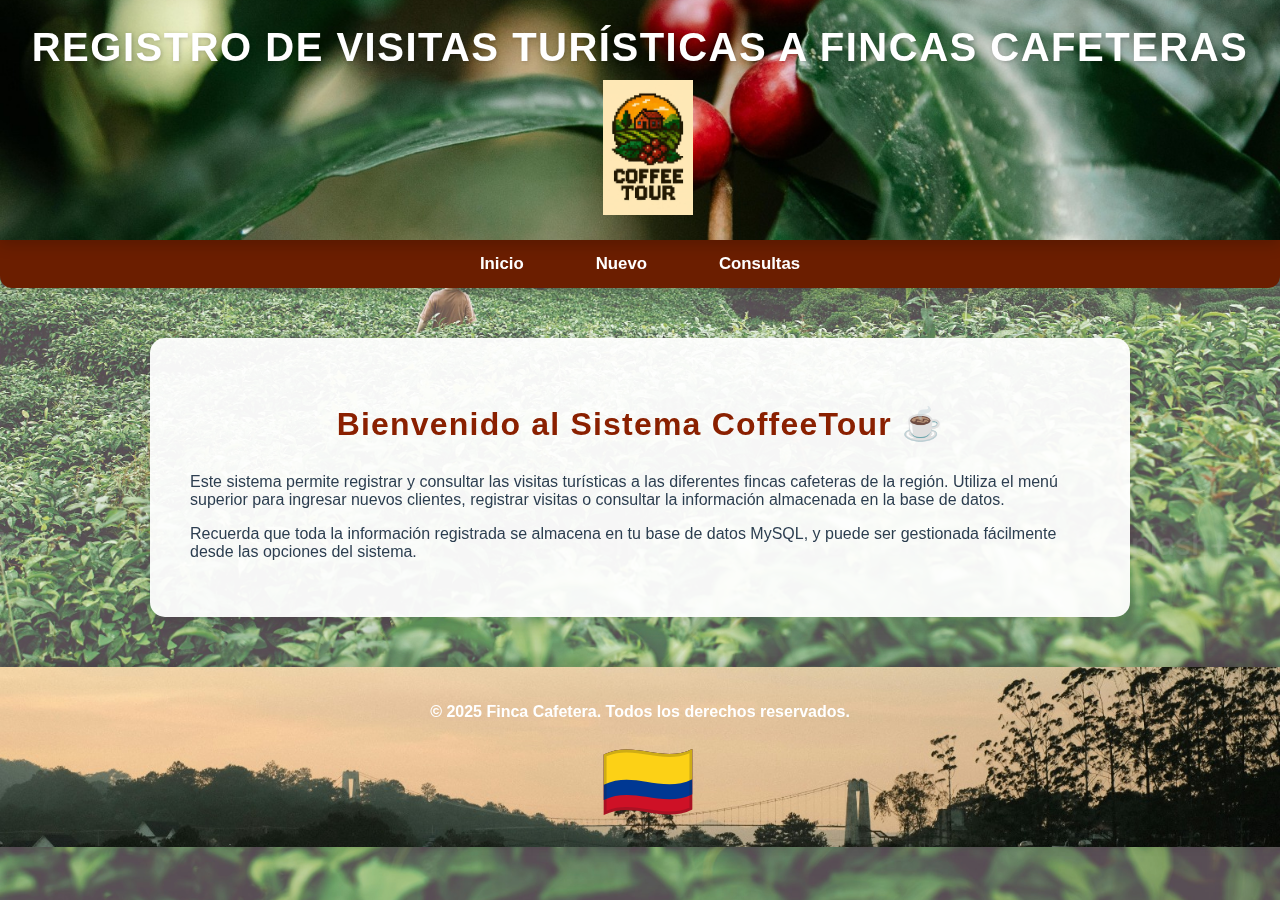
<file: cafeteras_visitas/index.html>
<!DOCTYPE html>
<html lang="es">
<head>
  <meta charset="UTF-8" />
  <meta name="viewport" content="width=device-width, initial-scale=1.0" />
  <title>Sistema de Visitas a Fincas Cafeteras</title>
  <link rel="stylesheet" href="css/style.css" />
</head>
<body>
  <header>
    <div class="logo-container">
  
      <h1>
        Registro de Visitas Turísticas a Fincas Cafeteras
        <img src="img/logo.jpeg" alt="Logo Mini" class="logo-mini" />
      </h1>
    </div>
  </header>

  <nav>
    <ul>
      <li><a href="index.html">Inicio</a></li>
      <li>
        <a href="#">Nuevo</a>
        <ul>
          <li><a href="clientes/nuevo_cliente.php">Nuevo Cliente</a></li>
          <li><a href="visitas/nueva_visita.php">Nueva Visita</a></li>
        </ul>
      </li>
      <li>
        <a href="#">Consultas</a>
        <ul>
          <li><a href="consultas/consultar_clientes.php">Consultar Clientes</a></li>
          <li><a href="consultas/consultar_visitas.php">Consultar Visitas</a></li>
        </ul>
      </li>
    </ul>
  </nav>

  <section>
    <h2>Bienvenido al Sistema CoffeeTour ☕</h2>
    <p>
      Este sistema permite registrar y consultar las visitas turísticas a las diferentes
      fincas cafeteras de la región. Utiliza el menú superior para ingresar nuevos clientes,
      registrar visitas o consultar la información almacenada en la base de datos.
    </p>
    <p>
      Recuerda que toda la información registrada se almacena en tu base de datos MySQL,
      y puede ser gestionada fácilmente desde las opciones del sistema.
    </p>
  </section>

  <footer>
    <p>&copy; 2025 Finca Cafetera. Todos los derechos reservados.</p>
    <img src="img/col.svg" alt="Logo Mini" class="logo-mini" />
  </footer>
</body>
</html>
</file>
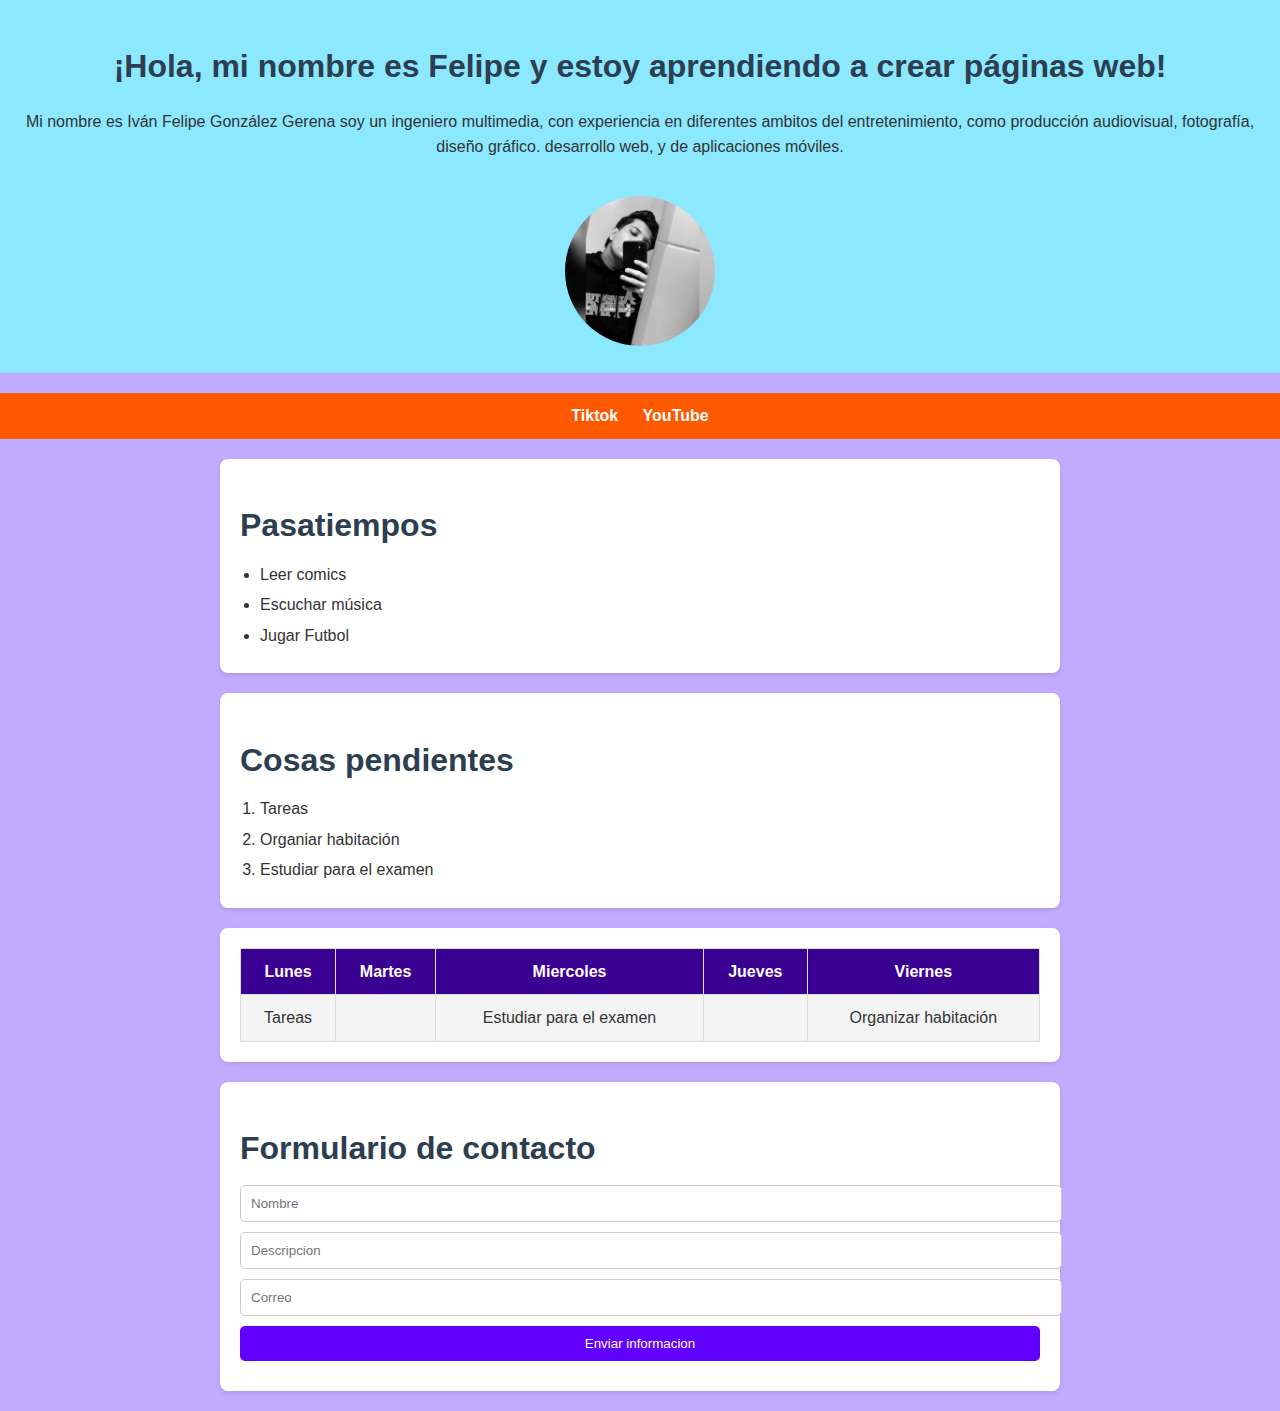
<file: Laboratorio 4 Ivan Gonzalez/index.html>
<!DOCTYPE html>
<html lang="en">
<head>
    <meta charset="UTF-8">
    <meta name="viewport" content="width=device-width, initial-scale=1.0">
    <title>Sobre Mi</title>

    <link rel="stylesheet" href="./styles.css">
</head>
<body>
    <div id="about-me">
        <h1>¡Hola, mi nombre es Felipe y estoy aprendiendo a crear páginas web!</h1>
    
        <p>
            Mi nombre es Iván Felipe González Gerena soy un ingeniero multimedia, con experiencia en diferentes ambitos del entretenimiento, como producción audiovisual, fotografía, diseño gráfico. desarrollo web, y de aplicaciones móviles.

        </p>
    
        <img src="./imagen.jpg" alt="Logo">
    </div>

    <div id="links">
        <a href="https://www.tiktok.com/">Tiktok</a>
        <a href="https://www.youtube.com/">YouTube</a>
    </div>
    
    <div class="hobbies">
        <h1>Pasatiempos</h1>
        <ul>
            <li>Leer comics</li>
            <li>Escuchar música</li>
            <li>Jugar Futbol</li>
        </ul>
    </div>

    <div class="tasks">
        <h1>Cosas pendientes</h1>
        <ol>
            <li>Tareas</li>
            <li>Organiar habitación</li>
            <li>Estudiar para el examen</li>
        </ol>
    </div>

    <div class="schedule">
        <table border="1">
            <thead>
                <tr>
                    <th>Lunes</th>
                    <th>Martes</th>
                    <th>Miercoles</th>
                    <th>Jueves</th>
                    <th>Viernes</th>
                </tr>
            </thead>
            <tbody>
                <tr>
                    <td>Tareas</td>
                    <td></td>
                    <td>Estudiar para el examen</td>
                    <td></td>
                    <td>Organizar habitación</td>
                </tr>
            </tbody>
        </table>
    </div>

    <div class="contact-form">
        <h1>Formulario de contacto</h1>
        <form action="">
            <input required type="text" id="nombre" placeholder="Nombre">
            <input required type="text" id="descripcion" placeholder="Descripcion">
            <input required type="email" id="correo" placeholder="Correo">
            <button type="submit" id="form-button">Enviar informacion</button>
        </form>
    </div>

    <script src="./main.js"></script>
</body>
</html>
</file>
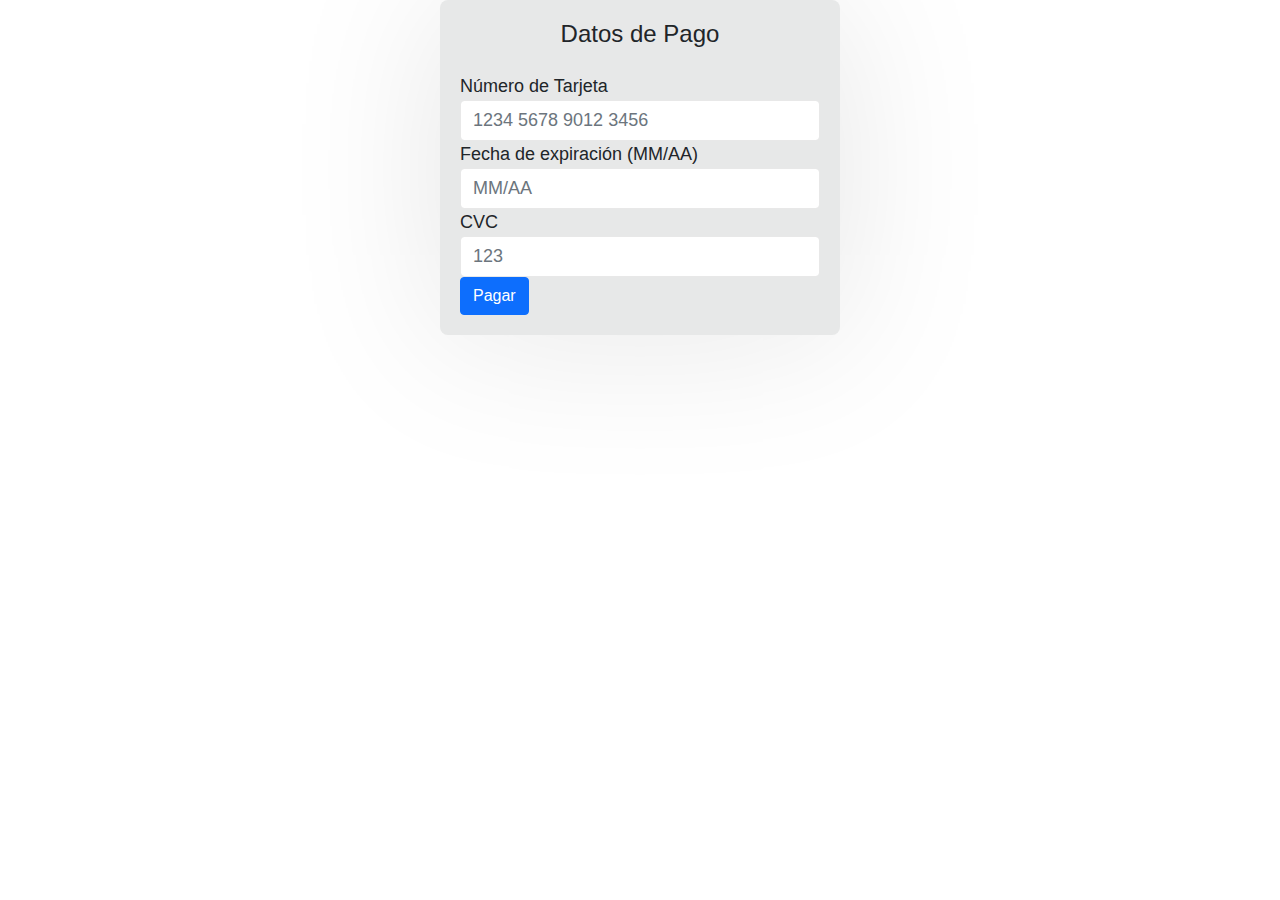
<file: laboratorio 6/laboratorio 6/pago.html>
<!DOCTYPE html>
<html lang="en">
<head>
    <meta charset="UTF-8">
    <meta name="viewport" content="width=device-width, initial-scale=1.0">
    <title>Pago</title>
        <!-- css-->
        <link rel="stylesheet" href="assets/css/bootstrap.min.css">
        <link rel="stylesheet" href="assets/css/templatemo.css">
        <link rel="stylesheet" href="assets/css/custom.css">
        <link rel="stylesheet" href="assets/css/fontawesome.min.css">
<style>
    .payment-form{
        max-width: 400px;
        margin: auto;
        padding: 20px;
        background-color: rgb(231, 232, 232);
        border-radius: 8px;
        box-shadow: 0 2px 10pc rgba(0, 0, 0, 0.1);
    }
</style>

</head>
<body>
    <div class="payment-form">
        <h1 class="h4 mb-4 text-center">Datos de Pago</h1>
        <form id="payment-form">
            <div class="form-group">
                <label for="card-number">Número de Tarjeta</label>
                <input type="text" class="form-control" id="card-number" placeholder="1234 5678 9012 3456" required>
            </div>
            <div class="form-group">
                <label for="expiry-date">Fecha de expiración (MM/AA)</label>
                <input type="text" class="form-control" id="expiry-date" placeholder="MM/AA" required>
            </div>
            <div class="form-group">
                <label for="cvc">CVC</label>
                <input type="text" class="form-control" id="cvc" placeholder="123" required>
            </div>
            <button type="submit" class="btn btn-primary btn-block">Pagar</button>
        </form>
    </div>
</body>
</html>
</file>
<file: cafeteras_visitas/css/style.css>
/* ===============================
   ESTILOS GENERALES
================================= */

body {
  
  font-family:  "Segoe UI", Arial, sans-serif;
  color: #2c3e50; /* tono más moderno y suave */
  margin: 0;
  padding: 0;
  min-height: 100vh;

  background-image: url("../img/fondo-finca.jpeg");
  background-size: cover;
  background-position: center center;
  background-repeat: no-repeat;
  background-attachment: fixed;
  position: relative;
  -webkit-font-smoothing: antialiased;
  -moz-osx-font-smoothing: grayscale;
}

body::before {
  content: "";
  position: fixed;
  top: 0;
  left: 0;
  width: 100%;
  height: 100%;
  background: rgba(255, 255, 255, 0.25); /* capa blanca más clara */
  z-index: -1;
}

/* ===============================
   ENCABEZADO
================================= */
header {
    font-family: 'Cafeta', "Segoe UI", Arial, sans-serif;
  color: #2c3e50; /* tono más moderno y suave */
  margin: 0;
  padding: 0;
  min-height: 10vh;

  background-image: url("../img/fondo-finca.jpeg");
  background-size: cover;
  background-position: center center;
  background-repeat: no-repeat;
  background-attachment: fixed;
  position: relative;
  -webkit-font-smoothing: antialiased;
  -moz-osx-font-smoothing: grayscale;

  background: linear-gradient(90deg, #e74c3c, #c0392b); /* degradado moderno */
  color: #fff;
  text-align: center;
  padding: 25px 0;
  box-shadow: 0 4px 15px rgba(0, 0, 0, 0.2);
  letter-spacing: 1.5px;
  font-weight: 700;
}

header h1 {
  margin: 0;
  font-size: 2.5rem;
  text-transform: uppercase;
  text-shadow: 1px 1px 4px rgba(0,0,0,0.2);
}

/* ===============================
   MENÚ PRINCIPAL
================================= */
nav {
  background-color: #6b1e00;
  box-shadow: 0 4px 12px rgba(0, 0, 0, 0.15);
  border-radius: 0 0 12px 12px;
}

nav ul {
  list-style: none;
  margin: 0;
  padding: 0;
  display: flex;
  justify-content: center;
  gap: 20px;
}

nav ul li {
  position: relative;
}

nav ul li a {
  display: block;
  padding: 14px 26px;
  text-decoration: none;
  color: #fff;
  font-weight: 600;
  font-size: 1.05rem;
  border-radius: 8px;
  transition: background-color 0.4s ease, transform 0.3s ease;
}

nav ul li a:hover {
  background-color: #6b1e00;
  transform: scale(1.05);
  box-shadow: 0 4px 12px rgba(180, 72, 0, 0.5);
}

/* Submenús */
nav ul li ul {
  display: none;
  position: absolute;
  top: 110%;
  left: 0;
  background-color: #6b1e00;
  min-width: 200px;
  z-index: 1000;
  border-radius: 0 0 12px 12px;
  box-shadow: 0 8px 20px rgba(0,0,0,0.15);
}

nav ul li:hover > ul {
  display: block;
  animation: fadeInDropdown 0.3s ease forwards;
}

nav ul li ul li a {
  padding: 12px 18px;
  font-weight: 400;
  font-size: 1rem;
}

@keyframes fadeInDropdown {
  from {
    opacity: 0;
    transform: translateY(-10px);
  }
  to {
    opacity: 1;
    transform: translateY(0);
  }
}


/* ===============================
   SECCIONES Y FORMULARIOS
================================= */
section {
  padding: 40px;
  max-width: 900px;
  margin: 50px auto;
  background-color: rgba(255, 255, 255, 0.95);
  border-radius: 15px;
  box-shadow: 0 6px 18px rgba(0, 0, 0, 0.12);
  transition: box-shadow 0.3s ease;
}

section:hover {
  box-shadow: 0 10px 25px rgba(0, 0, 0, 0.18);
}

h2 {
  text-align: center;
  color: #8a2000;
  font-weight: 700;
  font-size: 2rem;
  margin-bottom: 30px;
  letter-spacing: 1.2px;
}

form {
  display: flex;
  flex-direction: column;
  gap: 20px;
}

label {
  font-weight: 600;
  color: #34495e;
  font-size: 1.1rem;
}

input,
select,
textarea {
  padding: 14px 16px;
  border: 1.5px solid #bdc3c7;
  border-radius: 10px;
  font-size: 1.1rem;
  transition: border-color 0.3s ease, box-shadow 0.3s ease;
  font-family: 'Segoe UI', Arial, sans-serif;
}

input:focus,
select:focus,
textarea:focus {
  outline: none;
  border-color: #27ae60;
  box-shadow: 0 0 8px rgba(39, 174, 96, 0.4);
}

/* Botones */
button,
input[type="submit"] {
  background-color: #27ae60;
  color: white;
  padding: 14px 24px;
  border: none;
  border-radius: 12px;
  font-size: 1.1rem;
  cursor: pointer;
  font-weight: 700;
  letter-spacing: 1px;
  transition: background-color 0.4s ease, transform 0.3s ease;
}

button:hover,
input[type="submit"]:hover {
  background-color: #1e8449;
  transform: scale(1.05);
  box-shadow: 0 6px 20px rgba(30, 132, 73, 0.5);
}

/* ===============================
   TABLAS DE CONSULTAS
================================= */
table {
  width: 100%;
  border-collapse: separate;
  border-spacing: 0 10px;
  margin-top: 25px;
}

table th,
table td {
  padding: 14px 20px;
  text-align: center;
  font-size: 1rem;
}

table th {
  background-color: #27ae60;
  color: #fff;
  border-radius: 12px 12px 0 0;
  font-weight: 700;
  letter-spacing: 1px;
}

table td {
  background-color: #ecf0f1;
  border-bottom: 12px solid transparent;
  border-radius: 0 0 12px 12px;
  color: #34495e;
}

table tr:hover td {
  background-color: #d1f2eb;
  color: #27ae60;
  font-weight: 600;
  cursor: pointer;
  transition: background-color 0.3s ease;
}

/* ===============================
   RESPONSIVE
================================= */
@media (max-width: 768px) {
  nav ul {
    flex-direction: column;
    gap: 10px;
  }

  nav ul li {
    text-align: center;
  }

  section {
    margin: 20px 15px;
    padding: 30px 20px;
  }

  header h1 {
    font-size: 1.8rem;
  }

  nav ul li a {
    font-size: 1rem;
    padding: 12px 16px;
  }
}

/* ===== Modal búsqueda de cliente ===== */
.modal {
  display: none;
  position: fixed;
  z-index: 999;
  left: 0;
  top: 0;
  width: 100%;
  height: 100%;
  overflow: auto;
  background-color: rgba(0, 0, 0, 0.6);
  backdrop-filter: blur(4px);
}

.modal-contenido {
  background-color: #fff;
  margin: 8% auto;
  padding: 25px 30px;
  border-radius: 15px;
  width: 60%;
  max-width: 600px;
  box-shadow: 0px 8px 20px rgba(0,0,0,0.25);
  transition: transform 0.3s ease;
}

.cerrar {
  float: right;
  font-size: 28px;
  cursor: pointer;
  color: #34495e;
  transition: color 0.3s ease;
}

.cerrar:hover {
  color: #e74c3c;
}

#buscar {
  width: 100%;
  padding: 12px;
  margin: 15px 0 20px 0;
  border: 1.5px solid #bdc3c7;
  border-radius: 10px;
  font-size: 1.1rem;
}

#resultados table {
  width: 100%;
  border-collapse: collapse;
}

#resultados th, #resultados td {
  border: 1px solid #ddd;
  padding: 12px;
  text-align: center;
  font-size: 1rem;
}

#resultados th {
  background-color: #27ae60;
  color: white;
}

#resultados tr:hover {
  background-color: #d1f2eb;
}
/* ==================================
   NUEVOS ESTILOS HEADER & FOOTER
=================================== */

/* Fondo personalizado para el header */
header {
  background-image: url("../img/Encabezado.jpeg"); /* Imagen de fondo del encabezado */
  background-size: cover;
  background-position: center;
  background-repeat: no-repeat;
  position: relative;
}

/* Fondo personalizado para el footer */
footer {
  background-image: url("../img/pie.jpeg"); /* Imagen de fondo del pie de página */
  background-size: cover;
  background-position: center;
  color: white;
  text-align: center;
  padding: 20px 0;
  font-weight: 600;
  box-shadow: 0 -4px 12px rgba(0,0,0,0.2);
}

/* Mini logo junto al título */
.logo-mini {
  width: 90px;
  height: auto;
  vertical-align: middle;
  margin-left: 15px;
}

/* Ajustes opcionales para asegurar compatibilidad */
.logo-container h1 {
  display: inline-flex;
  align-items: center;
  gap: 10px;
  justify-content: center;
  flex-wrap: wrap;
}
</file>
<file: Laboratorio 4 Ivan Gonzalez/styles.css>
/* General */
body {
    font-family: cursive, sans-serif;
    margin: 0;
    padding: 0;
    background-color: #c2aaff;
    color: #333;
    line-height: 1.6;
}

h1 {
    color: #2c3e50;
    margin-bottom: 10px;
}

/* Encabezado */
#about-me {
    text-align: center;
    padding: 20px;
    background-color: #8be8ff;
    margin-bottom: 20px;
}

#about-me h1 {
    font-size: 2rem;
}

#about-me img {
    max-width: 150px;
    border-radius: 50%;
    margin-top: 20px;
}

/* Enlaces */
#links {
    text-align: center;
    padding: 10px;
    background-color: #ff5900;
    margin-bottom: 20px;
}

#links a {
    text-decoration: none;
    color: #ffffff;
    margin: 0 10px;
    font-weight: bold;
}

#links a:hover {
    text-decoration: underline;
    color: #34495e;
}

/* Secciones de listas */
.hobbies,
.tasks {
    padding: 20px;
    margin: 20px auto;
    max-width: 800px;
    background-color: #ffffff;
    border-radius: 8px;
    box-shadow: 0 2px 4px rgba(0, 0, 0, 0.1);
}

.hobbies ul,
.tasks ol {
    margin: 0;
    padding: 0 20px;
}

.hobbies li,
.tasks li {
    margin-bottom: 5px;
}

/* Tabla */
.schedule {
    padding: 20px;
    margin: 20px auto;
    max-width: 800px;
    background-color: #ffffff;
    border-radius: 8px;
    box-shadow: 0 2px 4px rgba(0, 0, 0, 0.1);
}

.schedule table {
    width: 100%;
    border-collapse: collapse;
    text-align: center;
}

.schedule th,
.schedule td {
    padding: 10px;
    border: 1px solid #ddd;
}

.schedule th {
    background-color: #3a0092;
    color: white;
}

.schedule td {
    background-color: #f4f4f4;
}

/* Formulario */
.contact-form {
    padding: 20px;
    margin: 20px auto;
    max-width: 800px;
    background-color: #ffffff;
    border-radius: 8px;
    box-shadow: 0 2px 4px rgba(0, 0, 0, 0.1);
}

.contact-form input,
.contact-form button {
    display: block;
    width: 100%;
    padding: 10px;
    margin-bottom: 10px;
    border-radius: 5px;
    border: 1px solid #ccc;
}

.contact-form button {
    background-color: #6200ff;
    color: white;
    border: none;
    cursor: pointer;
}

.contact-form button:hover {
    background-color: #2ecc71;
}
</file>
<file: laboratorio 6/laboratorio 6/assets/css/templatemo.css>
/*

TemplateMo 559 Zay Shop

https://templatemo.com/tm-559-zay-shop

---------------------------------------------
Table of contents
------------------------------------------------
1. Typography
2. General
3. Nav
4. Hero Carousel
5. Accordion
6. Shop
7. Product
8. Carousel Hero
9. Carousel Brand
10. Services
11. Contact map
12. Footer
13. Small devices (landscape phones, 576px and up)
14. Medium devices (tablets, 768px and up)
15. Large devices (desktops, 992px and up)
16. Extra large devices (large desktops, 1200px and up)
--------------------------------------------- */




/* Typography */
body, ul, li, p, a, label, input, div {
  font-family: 'Roboto', sans-serif;
  font-size: 18px !important;
  font-weight: 300 !important;
}
.h1 {
  font-family: 'Roboto', sans-serif;
  font-size: 48px !important;
  font-weight: 200 !important;
}
.h2 {
  font-family: 'Roboto', sans-serif;
  font-size: 30px !important;
  font-weight: 300;
}
.h3 {
  font-family: 'Roboto', sans-serif;
  font-size: 22px !important;
}
/* General */
.logo { font-weight: 500 !important;}
.text-warning {  color: #ede861 !important;}
.text-muted { color: #bcbcbc !important;}
.text-success { color: #59ab6e !important;}
.text-light { color: #cfd6e1 !important;}
.bg-dark { background-color: #212934 !important;}
.bg-light { background-color: #e9eef5 !important;}
.bg-black { background-color: #1d242d !important;}
.bg-success { background-color: #59ab6e !important;}
.btn-success {
  background-color: #59ab6e !important;
  border-color: #56ae6c !important;
}
.pagination .page-link:hover {color: #000;}
.pagination .page-link:hover, .pagination .page-link.active {
  background-color: #69bb7e;
  color: #fff;
}
/* Nav */
#templatemo_nav_top { min-height: 40px;}
#templatemo_nav_top * { font-size: .9em !important;}
#templatemo_main_nav a { color: #212934;}
#templatemo_main_nav a:hover { color: #69bb7e;}
#templatemo_main_nav .navbar .nav-icon { margin-right: 20px;}

/* Hero Carousel */
#template-mo-zay-hero-carousel { background: #efefef !important;}
/* Accordion */
.templatemo-accordion a { color: #000;}
.templatemo-accordion a:hover { color: #333d4a;}
/* Shop */
.shop-top-menu a:hover { color: #69bb7e !important;}
/* Product */
.product-wap { box-shadow: 0px 5px 10px 0px rgba(0, 0, 0, 0.10);}
.product-wap .product-color-dot.color-dot-red { background:#f71515;}
.product-wap .product-color-dot.color-dot-blue { background:#6db4fe;}
.product-wap .product-color-dot.color-dot-black { background:#000000;}
.product-wap .product-color-dot.color-dot-light { background:#e0e0e0;}
.product-wap .product-color-dot.color-dot-green { background:#0bff7e;}
.card.product-wap .card .product-overlay {
  background: rgba(0,0,0,.2);
  visibility: hidden;
  opacity: 0;
  transition: .3s;
}
.card.product-wap:hover .card .product-overlay {
  visibility: visible;
  opacity: 1;
}
.card.product-wap a { color: #000;}
#carousel-related-product .slick-slide:focus { outline: none !important;}
#carousel-related-product .slick-dots li button:before {
  font-size: 15px;
  margin-top: 20px;
}
/* Brand */
.brand-img {
  filter: grayscale(100%);
  opacity: 0.5;
  transition: .5s;
}
.brand-img:hover {
  filter: grayscale(0%);
  opacity: 1;
}
/* Carousel Hero */
#template-mo-zay-hero-carousel .carousel-indicators li {
  margin-top: -50px;
  background-color: #59ab6e;
}
#template-mo-zay-hero-carousel .carousel-control-next i,
#template-mo-zay-hero-carousel .carousel-control-prev i {
  color: #59ab6e !important;
  font-size: 2.8em !important;
}
/* Carousel Brand */
.tempaltemo-carousel .h1 {
  font-size: .5em !important;
  color: #000 !important;
}
/* Services */
.services-icon-wap {transition: .3s;}
.services-icon-wap:hover, .services-icon-wap:hover i {color: #fff;}
.services-icon-wap:hover {background: #69bb7e;}
/* Contact map */
.leaflet-control a, .leaflet-control { font-size: 10px !important;}
.form-control { border: 1px solid #e8e8e8;}
/* Footer */
#tempaltemo_footer a { color: #dcdde1;}
#tempaltemo_footer a:hover { color: #68bb7d;}
#tempaltemo_footer ul.footer-link-list li { padding-top: 10px;}
#tempaltemo_footer ul.footer-icons li {
  width: 2.6em;
  height: 2.6em;
  line-height: 2.6em;
}
#tempaltemo_footer ul.footer-icons li:hover {
  background-color: #cfd6e1;
  transition: .5s;
}
#tempaltemo_footer ul.footer-icons li:hover i {
  color: #212934;
  transition: .5s;
}
#tempaltemo_footer .border-light { border-color: #2d343f !important;}
/*
// Extra small devices (portrait phones, less than 576px)
// No media query since this is the default in Bootstrap
*/
/* Small devices (landscape phones, 576px and up)*/
.product-wap .h3, .product-wap li, .product-wap i, .product-wap p {
  font-size: 12px !important;
}
.product-wap .product-color-dot {
  width: 6px;
  height: 6px;
}

@media (min-width: 576px) {
  .tempaltemo-carousel .h1 { font-size: 1em !important;}
}

/*// Medium devices (tablets, 768px and up)*/
@media (min-width: 768px) {
  #templatemo_main_nav .navbar-nav {max-width: 450px;}
 }

/* Large devices (desktops, 992px and up)*/
@media (min-width: 992px) {
  #templatemo_main_nav .navbar-nav {max-width: 550px;}
  #template-mo-zay-hero-carousel .carousel-item {min-height: 30rem !important;}
  .product-wap .h3, .product-wap li, .product-wap i, .product-wap p {font-size: 18px !important;}
  .product-wap .product-color-dot {
    width: 12px;
    height: 12px;
  }
}

/* Extra large devices (large desktops, 1200px and up)*/
@media (min-width: 1200px) {}
</file>
<file: laboratorio 6/laboratorio 6/assets/css/custom.css>
/*
Custom Css
*/
</file>
